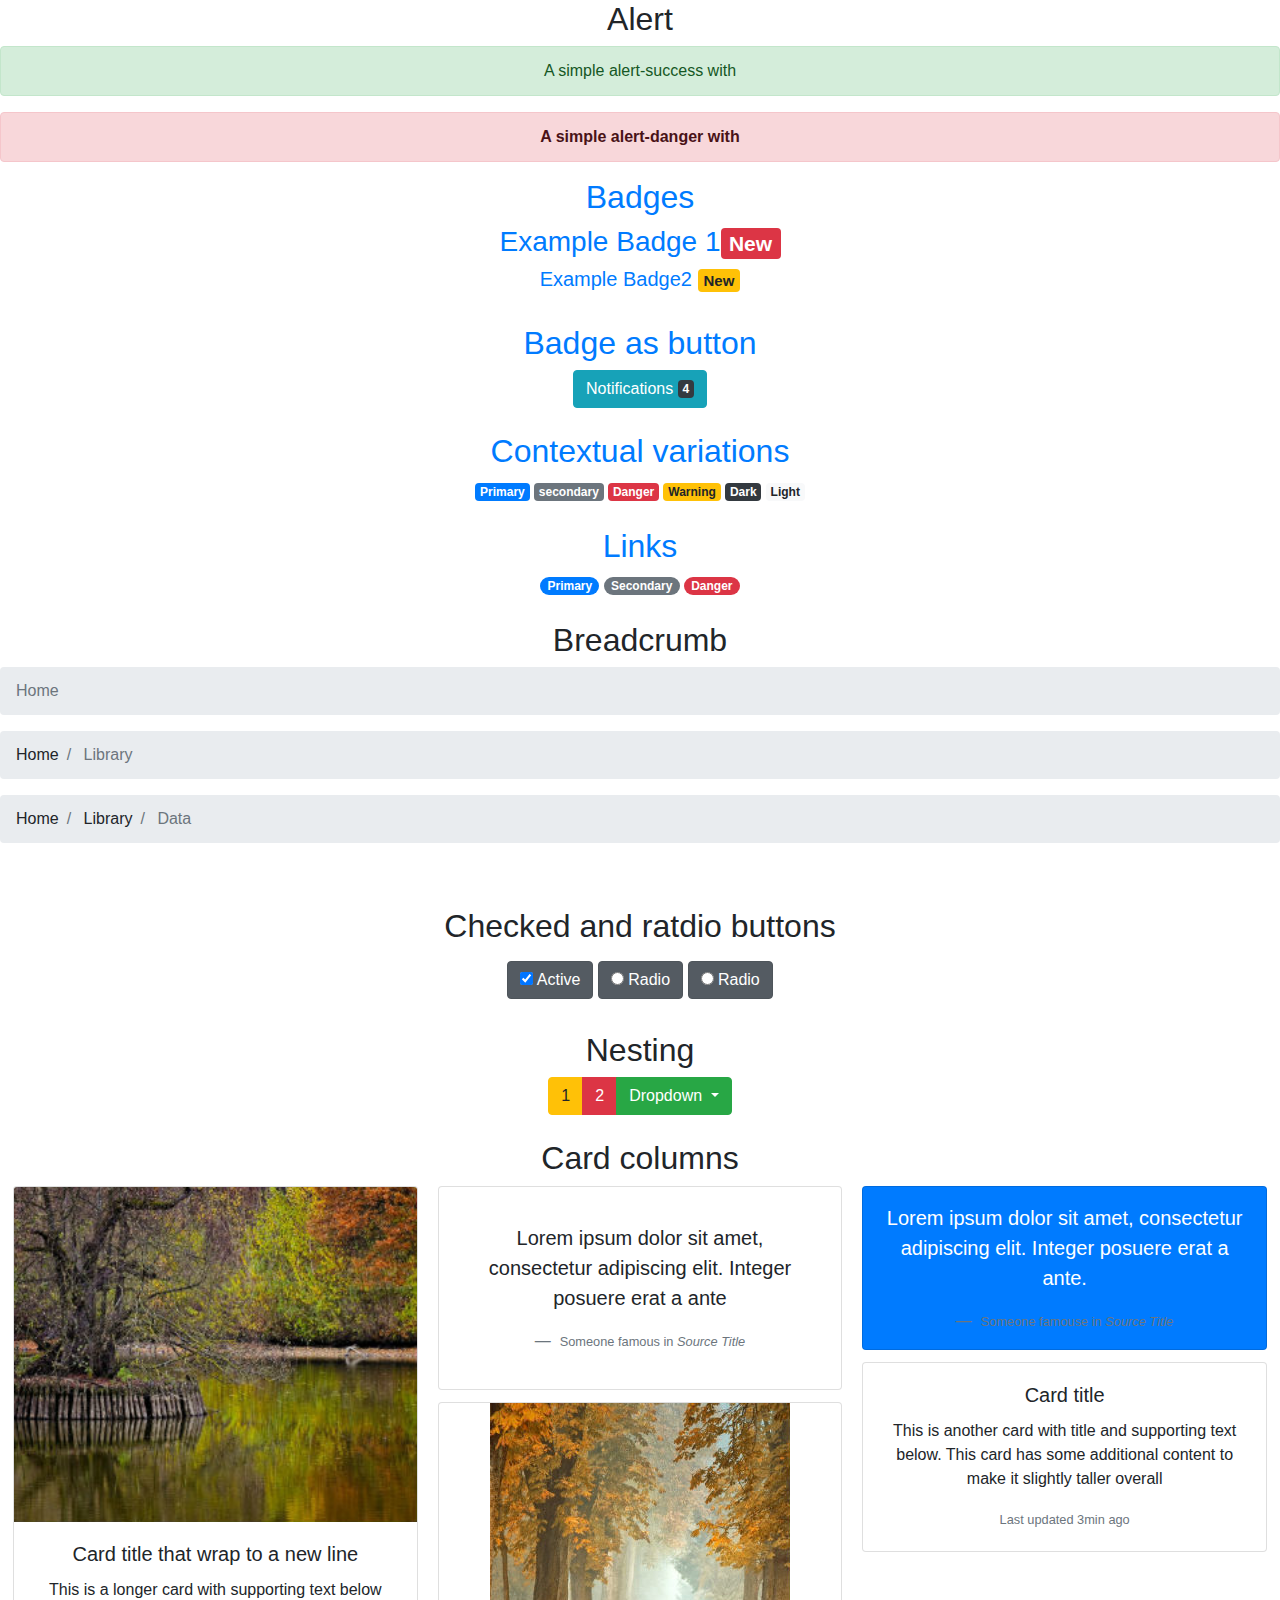
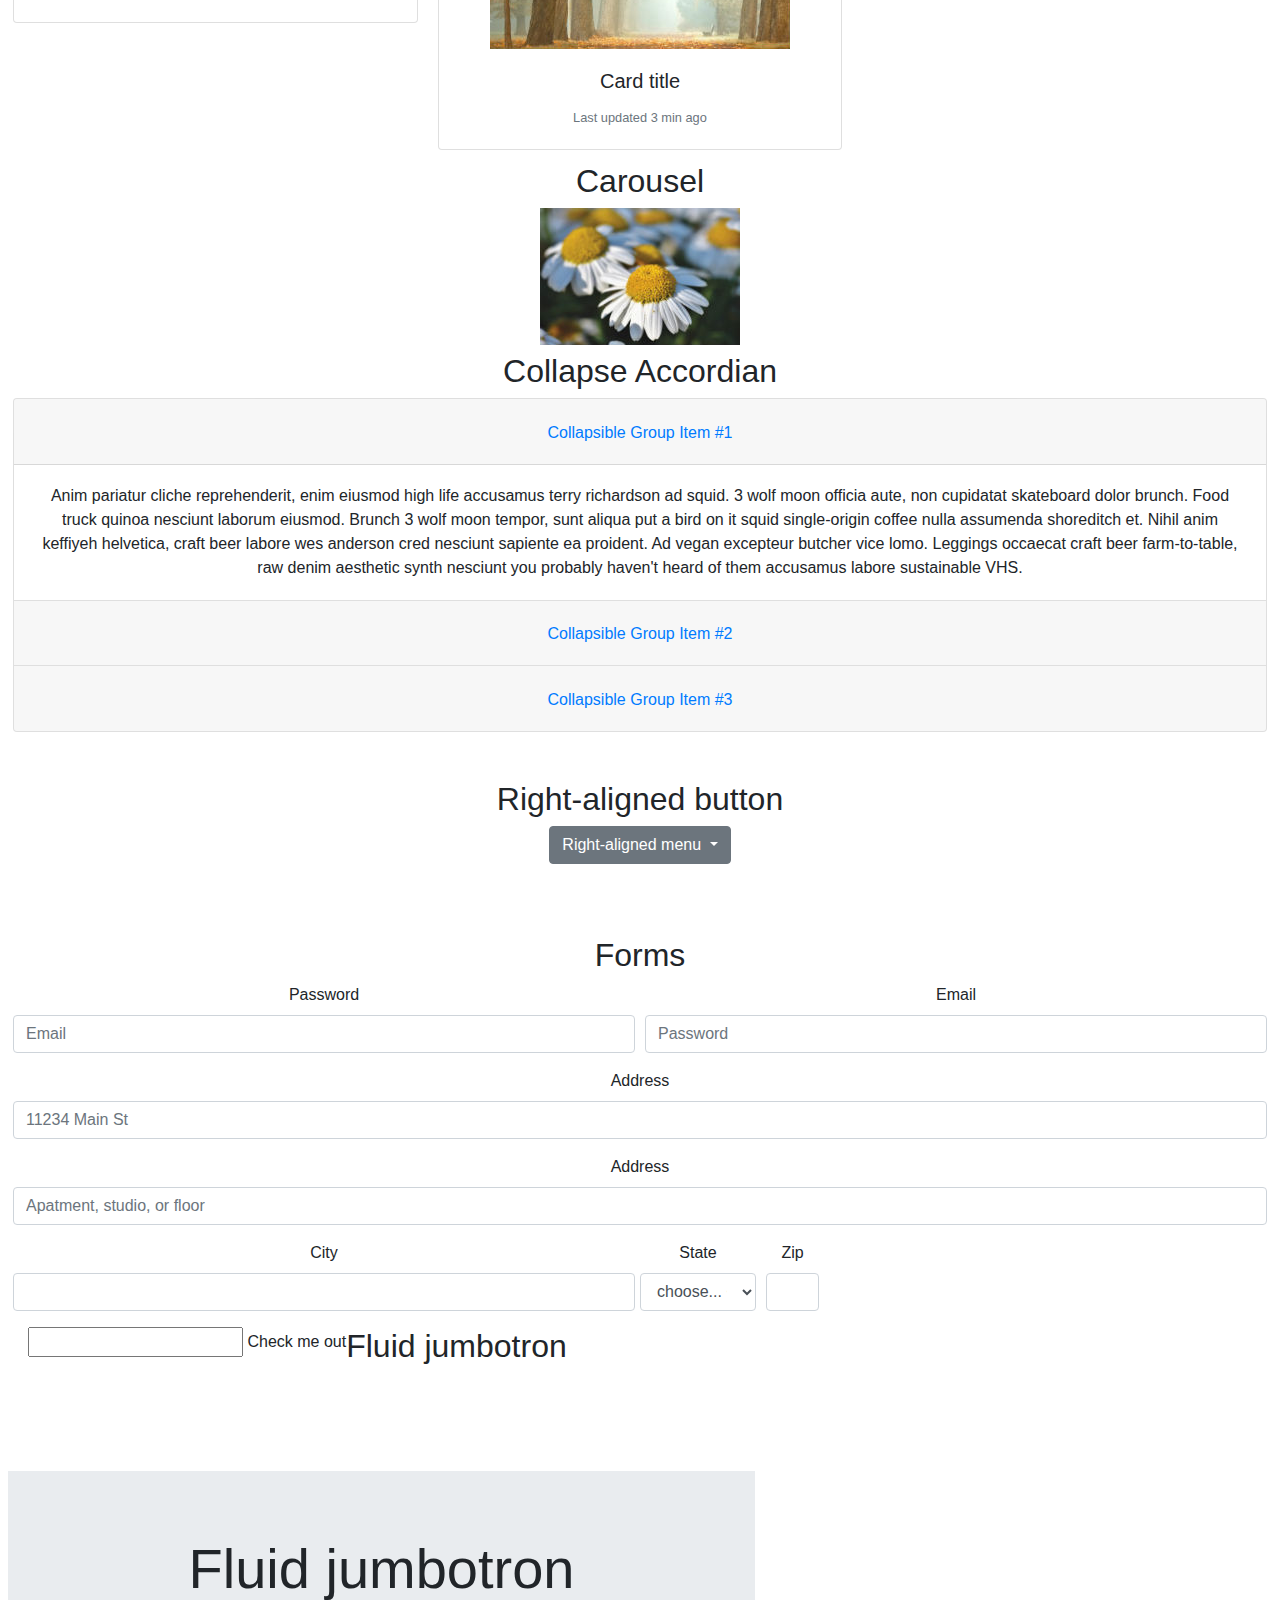
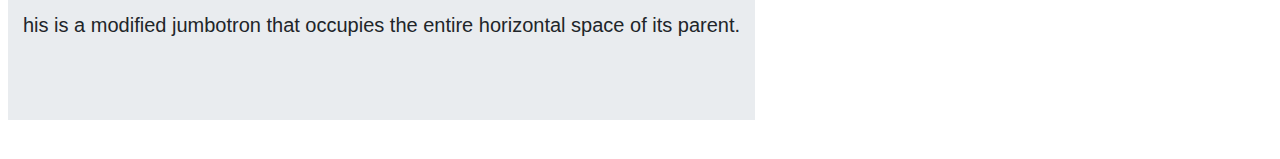
<file: home.html>
<!doctype html>
<html lang="en">
  <head>
    <!-- Required meta tags -->
    <meta charset="utf-8">
    <meta name="viewport" content="width=device-width, initial-scale=1, shrink-to-fit=no">

    <!-- Bootstrap CSS -->
    <link rel="stylesheet" href="https://stackpath.bootstrapcdn.com/bootstrap/4.3.1/css/bootstrap.min.css" integrity="sha384-ggOyR0iXCbMQv3Xipma34MD+dH/1fQ784/j6cY/iJTQUOhcWr7x9JvoRxT2MZw1T" crossorigin="anonymous">
</head>
<body>
<center>
<!-- Alert -->
<h2>Alert</h2>
<div class="alert alert-success" role="alerContextual variationst">
A simple alert-success with <a href="#" class="alert-link">
   </div>
<div class="alert alert-danger" role="alert">
A simple alert-danger with <a href="#" class="alert-link"><br>
   </div>
<!-- Badges -->
 <h2> Badges </h2>
   <h3 >Example Badge 1<span class="badge badge-danger "> New </span></h3>
     <h5> Example Badge2 <span class="badge badge-warning"> New</span></h5><br>
<!-- Badges as buttons -->
   <h2> Badge as button </h2>
     <button type="button" class="btn btn-info">
       Notifications <span class="badge badge-dark">4</span>
     </button><br><br>
<!-- Contextual variations -->
   <h2> Contextual variations </h2>
       <span class="badge badge-primary"> Primary </span>
       <span class="badge badge-secondary"> secondary </span>
       <span class="badge badge-danger"> Danger </span>
       <span class="badge badge-warning"> Warning </span>
       <span class="badge badge-dark"> Dark </span>
       <span class="badge badge-light"> Light </span>
       <br>
       <br>
<!-- Links -->
     <h2>Links</h2>
         <a href="#" class="badge badge-pill badge-primary"> Primary </a>
         <a href="#" class="badge badge-pill badge-secondary"> Secondary </a>
         <a href="#" class="badge badge-pill badge-danger"> Danger</a>
<br><br>
<!-- Breadcrumb -->
   <h2> Breadcrumb</h2>
      <nav aria-label ="Breadcrumb">
         <ol class="breadcrumb">
            <li class="breadcrumb-item active" aria-current="page" > Home </li>
         </ol>
      </nav>
      <nav aria-label="breadcrumb">
         <ol class="breadcrumb"> 
            <li class="breadcrumb-item" <a href="#"> Home</a>
            <li class="breadcrumb-item active" aria-current="page"> Library </li> 
         </ol>
      </nav>
      <nav aria-label="breadcrumb">
            <ol class="breadcrumb"> 
               <li class="breadcrumb-item" <a href="#"> Home</a>
               <li class="breadcrumb-item" <a href="#"> Library</a>
               <li class="breadcrumb-item active" aria-current="page"> Data </li> 
            </ol>
         </nav>
   <br><br>
   <!-- Checked and radio buttons -->
   <h2> Checked and ratdio buttons </h2>
         <div class="btn group-toggle" data-toggle="buttons">
            <label class="btn btn-secondary active">
               <input type="checkbox" name="options" id="option1" autocomplete="off" checked> Active
            </label>
            <label class="btn btn-secondary active">
                  <input type="radio" name="options" id="option1" autocomplete="off" radio> Radio
               </label> 
               <label class="btn btn-secondary active">
                     <input type="radio" name="options" id="option1" autocomplete="off" radio> Radio
                  </label>  

         <br><br>
<!-- Button group (Nesting) -->
<h2> Nesting</h2>
         <div class="btn-group" role="group" aria-label="Button group with nested dropdown">
            <button type="button" class="btn btn-warning"> 1 </button>
            <button type="button" class="btn btn-danger"> 2</button>
            <div class="btn-group" role="group">
               <button id="btnGroupDrop1" type="button" class="btn btn-success dropdown-toggle" data-toggle="dropdown" aria-hospopup="true" aria-expanded="false">
               Dropdown
               </button>
            <div class="dropdown-menu" aria-labelledby="btnGroupDrop1">
               <a class="dropdown-item" href="#"> Dropdown link</a>
               <a class="dropdown-item" href="#" > Dropdown link</a>
            </div>
         </div>
      </div>
<br><br>
<!-- Card columns -->
<h2>Card columns </h2>
      <div class="card-columns">
         <div class="card">
            <img src="image/image21.jpg" class="card-img-top" alt="...">
            <div class="card-body">
               <h5 class="card-title"> Card title that wrap to a new line </h5>
               <p class="card-text"> This is a longer card with supporting text below</p>
            </div>
         </div>
      <div class="card p-3">
         <blockquote class="blockquote mb-0 card-body">
            <p> Lorem ipsum dolor sit amet, consectetur adipiscing elit. Integer posuere erat a ante </p>
            <footer class="blockquote-footer">
               <small class="text-muted">
                  Someone famous in <cite title="Source Title"> Source Title</cite>
               </small>
            </footer>
         </blockquote> 
      </div>
      <div class="card">
         <img src="image/image11.jpg" class="card-image-top" alt="...">
         <div class="card-body">
            <h5 class="card-title"> Card title</h5>
            <p class="card-text"> <small class="text-muted"> Last updated 3 min ago</small></p>
         </div>
      </div>
      <div class="card bg-primary text-white text-center p-3">
         <blockquote class="blockquote mb-0">  
            <p>Lorem ipsum dolor sit amet, consectetur adipiscing elit. Integer posuere erat a ante.</p> 
            <footer class="blockquote-footer">
               <small class="text-mutted">
                  Someone famouse in <cite title="Spouce Title"> Source Title</cite>
               </small>
            </footer>
         </blockquote>
      </div>
   <div class="card">
      <div class="card-body">
         <h5 class="card-title"> Card title</h5>
         <p class="card-text"> This is another card with title and supporting text below. This card has some additional content to make it slightly taller overall</p>
         <p class="card-text"> <small class="text-muted"> Last updated 3min ago</small></p>
      </div>
   </div>
</div>
<!-- Corousel -->
<h2> Carousel</h2>
         <div id="carousalExampleInterval" class="carousel slide" data-ride="carousel">
            <div class="carousal-inner">
                  <div class="carousel-item active" data-interval="10000">
                     <img src="image/margaritee.jpg" alt="...">
                  </div>
                  <div class="carousel-item" data-interval="2000">
                     <img src="image/japanesee.jpg" alt="...">
                  </div>
                  <div class="carousel-item">
                     <img src="image/campingg.jpg"  alt="...">
                  </div>
            </div>
            <a class="carousal-control-prev" href="#carousaExampleInterval" role="button" data-slide="prev">
               <span class="carousal-control-prev-icon" aria-hidden="true"> </span>
               <span class="sr-only">Previous</span>
            </a>
            <a class="carousal-control-next" href="#carousaExampleInterval" role="button" data-slide="next">
                  <span class="carousal-control-prev-icon" aria-hidden="true"> </span>
                  <span class="sr-only"> Next </span>
               </a>
         </div>
<br><br><br><br><br><br>
<!-- collapse acccordian -->
<h2> Collapse  Accordian </h2>
      <div class="accordion" id="accordionExample">
         <div class="card">
            <div class="card-header" id="headingOne">
               <h2 class="mb-0">
                  <button class="btn btn-link" type="button" data-toggle="collapse" data-target="#collapseOne" aria-expanded="true" aria-controls="collapseOne">
                        Collapsible Group Item #1
                  </button>
               </h2>
            </div>
            <div id="collapseOne" class="collapse show" aria-labelledby="headingOne" data-parent="#accordionExample">
               <div class="card-body">
                     Anim pariatur cliche reprehenderit, enim eiusmod high life accusamus terry richardson ad squid. 3 wolf moon officia aute, non cupidatat skateboard dolor brunch. Food truck quinoa nesciunt laborum eiusmod. Brunch 3 wolf moon tempor, sunt aliqua put a bird on it squid single-origin coffee nulla assumenda shoreditch et. Nihil anim keffiyeh helvetica, craft beer labore wes anderson cred nesciunt sapiente ea proident. Ad vegan excepteur butcher vice lomo. Leggings occaecat craft beer farm-to-table, raw denim aesthetic synth nesciunt you probably haven't heard of them accusamus labore sustainable VHS.
               </div>
            </div>
         </div>
         <div class="card">
               <div class="card-header" id="headingTwo">
                  <h2 class="mb-0">
                     <button class="btn btn-link collapsed" type="button" data-toggle="collapse" data-target="#collapseTwo" aria-expanded="false" aria-controls="collapseTwo">
                           Collapsible Group Item #2
                     </button>
                  </h2>
               </div>
         <div id="collapseTwo" class="collapse" aria-labelledby="headingTwo" data-parent="#accordionExample">
               <div class="card-body">
                     Anim pariatur cliche reprehenderit, enim eiusmod high life accusamus terry richardson ad squid. 3 wolf moon officia aute, non cupidatat skateboard dolor brunch. Food truck quinoa nesciunt laborum eiusmod. Brunch 3 wolf moon tempor, sunt aliqua put a bird on it squid single-origin coffee nulla assumenda shoreditch et. Nihil anim keffiyeh helvetica, craft beer labore wes anderson cred nesciunt sapiente ea proident. Ad vegan excepteur butcher vice lomo. Leggings occaecat craft beer farm-to-table, raw denim aesthetic synth nesciunt you probably haven't heard of them accusamus labore sustainable VHS.
               </div>
            </div>
         </div>
         <div class="card">
               <div class="card-header" id="headingThree">
                  <h2 class="mb-0">
                     <button class="btn btn-link collapsed" type="button" data-toggle="collapse" data-target="#collapseThree" aria-expanded="false" aria-controls="collapseThree">
                           Collapsible Group Item #3
                     </button>
                  </h2>
               </div>
               <div id="collapseThree" class="collapse" aria-labelledby="headingThree" data-parent="#accordionExample">
                     <div class="card-body">
                           Anim pariatur cliche reprehenderit, enim eiusmod high life accusamus terry richardson ad squid. 3 wolf moon officia aute, non cupidatat skateboard dolor brunch. Food truck quinoa nesciunt laborum eiusmod. Brunch 3 wolf moon tempor, sunt aliqua put a bird on it squid single-origin coffee nulla assumenda shoreditch et. Nihil anim keffiyeh helvetica, craft beer labore wes anderson cred nesciunt sapiente ea proident. Ad vegan excepteur butcher vice lomo. Leggings occaecat craft beer farm-to-table, raw denim aesthetic synth nesciunt you probably haven't heard of them accusamus labore sustainable VHS.
                     </div>
                  </div>
               </div>
          </div>
<br><br>
<!-- Right-aligned button -->
<h2> Right-aligned button</h2>

      <div class="btn-group">
            <button type="button" class="btn btn-secondary dropdown-toggle" data-toggle="dropdown" aria-haspopup="true" aria-expanded="false">
              Right-aligned menu
            </button>
            <div class="dropdown-menu dropdown-menu-right">
              <button class="dropdown-item" type="button">Action</button>
              <button class="dropdown-item" type="button">Another action</button>
              <button class="dropdown-item" type="button">Something else here</button>
            </div>
          </div>
<br><br>
<br><br>

<!-- forms -->
<h2>Forms</h2>
          <form>
            <div class="form-row">
                <div class="form-group col-md-6">
                    <label for="inputEmail4"> Password</label>
                    <input type="email" class="form-control" id="inputEmail4" placeholder="Email">
                </div>
                <div class="form-group col md">
                     <label for="inputPassword4"> Email</label>
                     <input type="password" class="form-control" id="inputPassworEmaild4" placeholder="Password">
                </div>
                </div>
                <div class="form-group">
                     <label for="inputAddress"> Address</label>
                     <input type="Address" class="form-control" id="inputAddress" placeholder="11234 Main St">
                </div>
                <div class="form-group">
                     <label for="inputAddress2"> Address</label>
                     <input type="text" class="form-control" id="inputAddress2" placeholder="Apatment, studio, or floor">
                </div>
                <div class="form-row">
                     <div class="form-group col-md-6">
                         <label for="inputCity4"> City</label>
                         <input type="text" class="form-control" id="inputCity">
                     </div>
                <div class="form-row">
                     <div class="form-group col-md-4">
                        <label for="inputState"> State</label>
                        <select id="inputState" class="form-control">
                           <option selected> choose... <</option>
                           <option>...</option>
                        </select>
                     </div>
                <div class="form-group col-md-2">
                         <label for="inputZip"> Zip</label>
                         <input type="text" class="form-control" id="inputZip">
                </div>
            </div>   
            <div class="form-group">
               <div class="form-check">
                     <input type="form-check-input" type="checkbox" id="gridCheck">
                     <label class="form-check-label" for="gridCheck">
                        Check me out
                     </label>
               </div>
            </div>
         </form>

         
<br><br>
<br><br>
<br><br>


<!-- Fluid jumbotron -->
<h2> Fluid jumbotron</h2>
         <div class="jumbotron jumbotron-fluid">
            <div class="container">
               <h1 class="display-4"> Fluid jumbotron</h1>
               <p class="lead" > his is a modified jumbotron that occupies the entire horizontal space of its parent.</p>
            </div>
         </div>
<br><br>
<br><br>

<!-- Optional JavaScript -->
<!-- jQuery first, then Popper.js, then Bootstrap JS -->
<script src="https://code.jquery.com/jquery-3.3.1.slim.min.js" integrity="sha384-q8i/X+965DzO0rT7abK41JStQIAqVgRVzpbzo5smXKp4YfRvH+8abtTE1Pi6jizo" crossorigin="anonymous"></script>
<script src="https://cdnjs.cloudflare.com/ajax/libs/popper.js/1.14.7/umd/popper.min.js" integrity="sha384-UO2eT0CpHqdSJQ6hJty5KVphtPhzWj9WO1clHTMGa3JDZwrnQq4sF86dIHNDz0W1" crossorigin="anonymous"></script>
    <script src="https://stackpath.bootstrapcdn.com/bootstrap/4.3.1/js/bootstrap.min.js" integrity="sha384-JjSmVgyd0p3pXB1rRibZUAYoIIy6OrQ6VrjIEaFf/nJGzIxFDsf4x0xIM+B07jRM" crossorigin="anonymous"></script>
     </center>
   </body>
</html>
</file>
